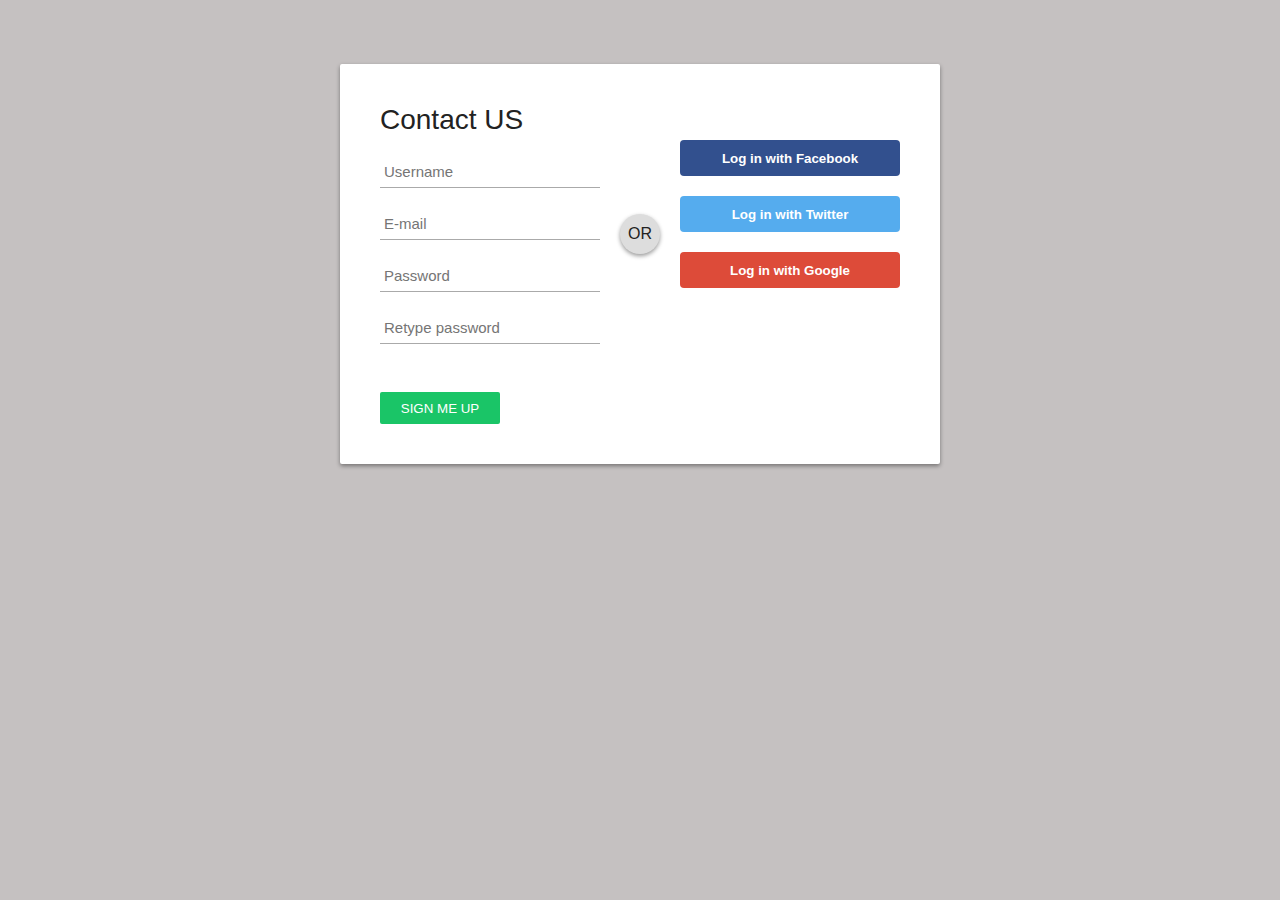
<file: XENONSTACK PROJECT/contactus.html>
<!DOCTYPE html>
<html lang="en">
<head>
    <meta charset="UTF-8">
    <meta http-equiv="X-UA-Compatible" content="IE=edge">
    <meta name="viewport" content="width=device-width, initial-scale=1.0">
    <title>Contact us</title>
    <link rel="stylesheet" href="contactus.css">
</head>
<body>
    <div id="login-box">
        <div class="left">
            <h1>Contact US</h1>
            <input type="text" name="username" placeholder="Username" />
            <input type="text" name="email" placeholder="E-mail" />
            <input type="password" name="password" placeholder="Password" />
            <input type="password" name="password" placeholder="Retype password" />
            <input type="submit" name="signup_submit" value="Sign me up" />
        </div>
        <div class="right">
            <span class="loginwith">Sign in with<br />social network</span>
            <button class="social-signin facebook">Log in with Facebook</button>
            <button class="social-signin twitter">Log in with Twitter</button>
            <button class="social-signin google">Log in with Google</button>
        </div>
        <div class="or"> OR</div>
    </div>
</body>
</html>
</file>
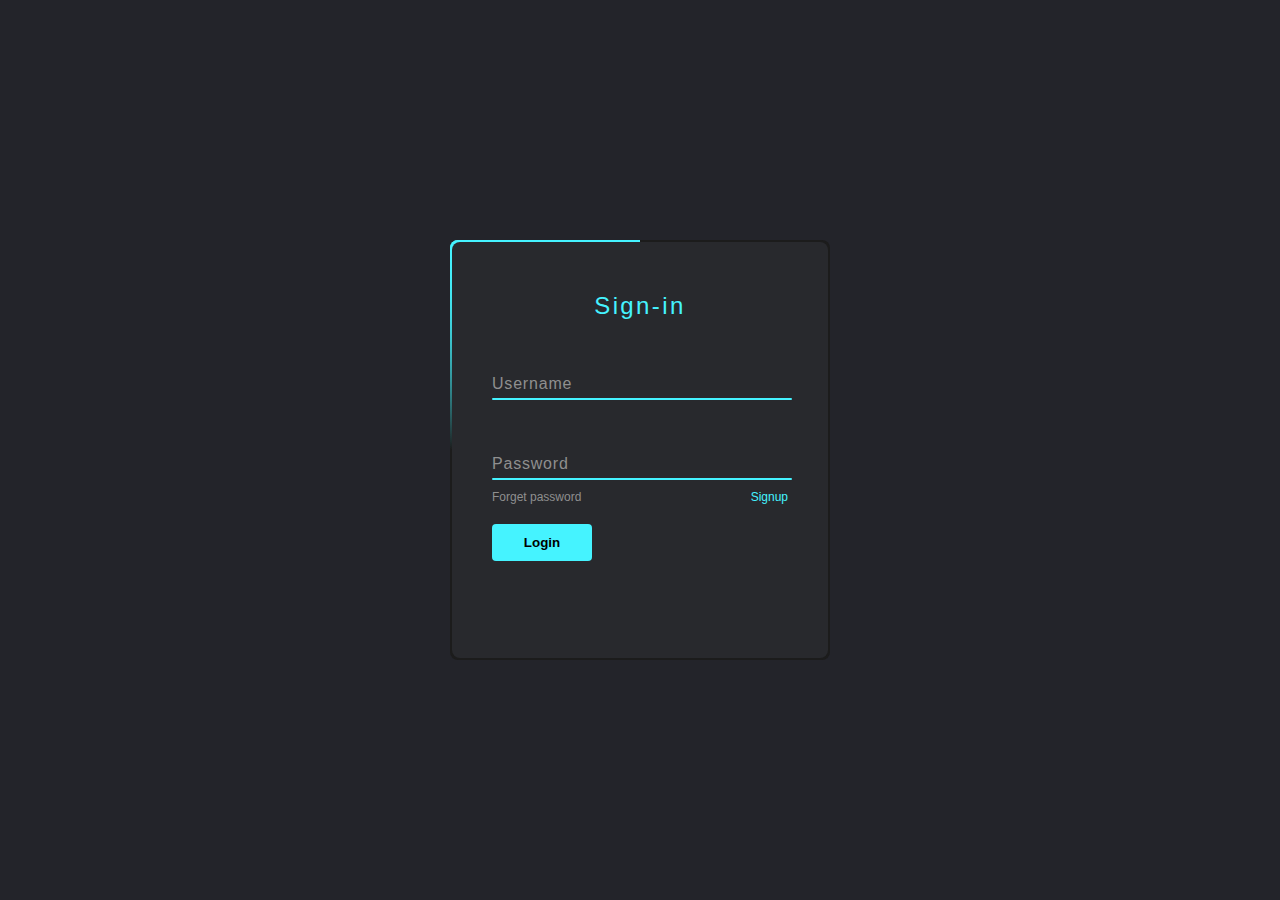
<file: XENONSTACK PROJECT/login.html>
<!DOCTYPE html>
<html lang="en">
<head>
    <meta charset="UTF-8">
    <meta http-equiv="X-UA-Compatible" content="IE=edge">
    <meta name="viewport" content="width=device-width, initial-scale=1.0">
    <title>Sign-in</title>
    <link rel="stylesheet" href="login.css">
</head>
<body>
    <div class="box">
        <div class="form">
            <h2>Sign-in</h2>
            <div class="inputbox">
                <input type="text" required="required">
                <span>Username</span>
                <i></i>
            </div>
            <div class="inputbox">
                <input type="password" required="required">
                <span>Password</span>
                <i></i>
            </div>
            <div class="links">
                <a href="#">Forget password</a>
                <a href="signup1.html">Signup</a>
            </div>
            <input type="Submit" value="Login">
        </div>
    </div>
</body>
</html>
</file>
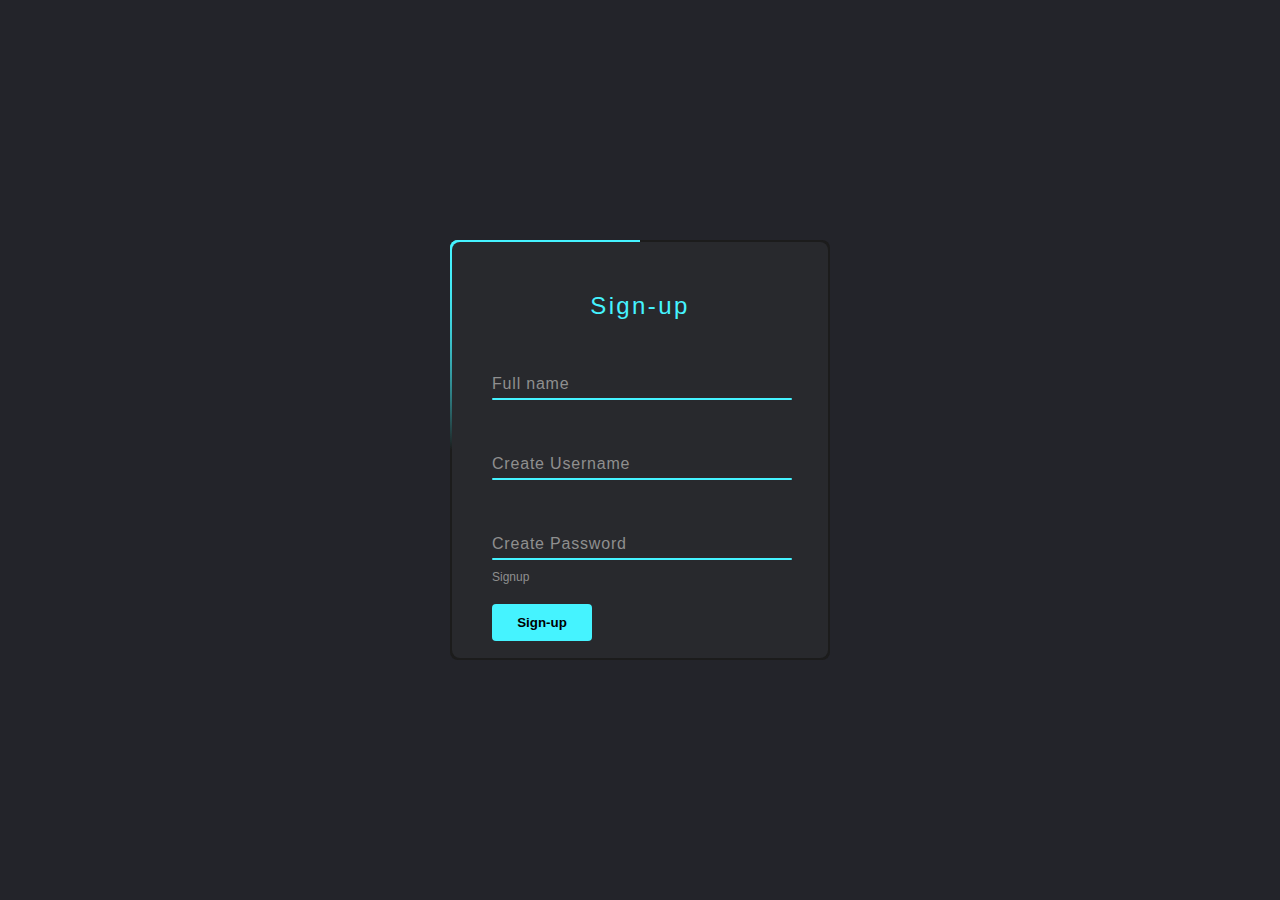
<file: XENONSTACK PROJECT/signup.html>
<!DOCTYPE html>
<html lang="en">
<head>
    <meta charset="UTF-8">
    <meta http-equiv="X-UA-Compatible" content="IE=edge">
    <meta name="viewport" content="width=device-width, initial-scale=1.0">
    <title>Sign-up</title>
    <link rel="stylesheet" href="login.css">
</head>
<body>
    <div class="box">
        <div class="form">
            <h2>Sign-up</h2>
             <div class="inputbox">
                <input type="text" required="required">
                <span>Full name</span>
                <i></i>
            </div>
            <div class="inputbox">
                <input type="text" required="required">
                <span>Create Username</span>
                <i></i>
            </div>
            <div class="inputbox">
                <input type="password" required="required">
                <span>Create Password</span>
                <i></i>
            </div>
            <div class="links">
                <a href="#">Signup</a>
            </div>
            <input type="Submit" value="Sign-up">
        </div>
    </div>
</body>
</html>
</file>
<file: XENONSTACK PROJECT/contactus.css>
body{
    margin: 0;
    padding: 0;
    background: rgb(197, 193, 193);
    font-size: 16px;
    color: #222;
    font-family: "Roboto", sans-serif;
    font-weight: 300;
}
#login-box{
    position: relative;
    margin: 5% auto;
    width: 600px;
    height: 400px;
    background: #fff;
    border-radius: 2px;
    box-shadow: 0 2px 4px rgba(0, 0, 0, 0.4);
}
.left{
    position: absolute;
    top: 0;
    left: 0;
    box-sizing: border-box;
    padding: 40px;
    width: 300px;
    height: 400px;
}
h1{
    margin: 0 0 20px 0;
    font-weight: 300;
    font-size: 28px;
}
input[type="text"],
input[type="password"]{
    display: block;
    box-sizing: border-box;
    margin-bottom: 20px;
    padding: 4px;
    width: 220px;
    height: 32px;
    border: none;
    border-bottom: 1px solid #aaa;
    font-family:"Roboto", sans-serif;
    font-weight: 400;
    font-size: 15px;
    transition: 0.2s ease;
}
input[type="text"]:focus,
input[type="password"]:focus{
    border-bottom: 2px solid #16a085;
    color: #16a085;
    transition: 0.2s ease;
}
input[type="submit"]{
    margin-top: 28px;
    width: 120px;
    height: 32px;
    background: #1ac567;
    border: none;
    border-radius: 2px;
    color: #fff;
    font-family:"Roboto", sans-serif ;
    font-weight: 500;
    text-transform: uppercase;
    transition: 0.1s ease;
    cursor: pointer;
}
input[type="submit"]:hover,
input[type="submit"]:focus{
    opacity: 0.0;
    box-shadow: 0 2px 4px rgba(0, 0, 0, 0.4);
    transition: 0.1s ease;
}
input[type="submit"]:active{
    opacity: 1;
    box-shadow: 0 1px 2px rgba(0, 0, 0, 0.4);
    transition: 0.1s ease;
}
.or{
    position: absolute;
    top: 150px;
    left: 280px;
    width: 40px;
    height: 40px;
    background: #ddd;
    border-radius: 50%;
    box-shadow: 0 2px 4px rgba(0, 0, 0, 0.4);
    line-height: 40px;
    text-align: center;
}
.right{
    position: absolute;
    top: 0;
    right: 0;
    box-sizing: border-box;
    padding: 40px;
    width: 300px;
    height: 400px;
    border-radius: 0 2px 2px 6;
}
.right .loginwith{
    margin-bottom: 40px;
    width: 28px;
    color: #fff;
    text-align: center;
}
button.social-signin{
    margin-bottom: 20px;
    width: 220px;
    height: 36px;
    border: none;
    border-radius: 4px;
    color: #fff;
    font-weight: 600;
    transition: 0.2s ease;
    cursor: pointer;
}
button.social-signin:hover,
button.social-signin:focus{
    box-shadow: 0 2px 4px rgba(0, 0, 0, 0.4);
    transition: 0.2s ease;
}
button.social-signin:active{
    box-shadow: 0 2px 4px rgba(0, 0, 0, 0.4);
    transition: 0.2s ease;
}
button.social-signin.facebook{
    background: #32508e;
}
button.social-signin.twitter{
    background: #55acee;
}
button.social-signin.google{
    background: #dd4b39;
}
</file>
<file: XENONSTACK PROJECT/login.css>
*{
    margin: 0;
    padding: 0;
    box-sizing: border-box;
    font-family: 'Poppins', sans-serif;
}
body{
    display: flex;
    justify-content: center;
    align-items: center;
    min-height: 100vh;
    background: #23242a;
}
.box{
    position: relative;
    width: 380px;
    height: 420px;
    background: #1c1c1c;
    border-radius: 8px;
    overflow: hidden;
}
.box::before{
    content: '';
    position: absolute;
    top: -50%;
    left: -50%;
    width: 380px;
    height: 420px;
    background: linear-gradient(0deg,transparent,#45f3ff,#45f3ff);
    transform-origin: bottom right;
    animation: animate 6s linear infinite;
}
.box::after{
    content: '';
    position: absolute;
    top: -50%;
    left: -50%;
    width: 380px;
    height: 420px;
    background: linear-gradient(0deg,transparent,#45f3ff,#45f3ff);
    transform-origin: bottom right;
    animation: animate 6s linear infinite;
    animation-delay: -3s;
}
@keyframes animate{
    0%{
        transform: rotate(0deg);
    }
    100%{
        transform: rotate(360deg);
    }
}
.form{
    position: absolute;
    inset: 2px;
    border-radius: 8px;
    background: #28292d;
    z-index: 10;
    padding: 50px 40px;
    display: flex;
    flex-direction: column;
}
.form h2{
    color: #45f3ff;
    font-weight: 500;
    text-align: center;
    letter-spacing: 0.1em;
}
.inputbox{
    position: relative;
    width: 300px;
    margin-top: 35px;
}
.inputbox input{
    position: relative;
    width: 100%;
    padding: 20px 10px 10px;
    background: transparent;
    border: none;
    outline: none;
    color: #23242a;
    font size: 1em;
    letter-spacing: 0.05em;
    z-index: 10;
}
.inputbox span{
    position: absolute;
    left: 0;
    padding: 20px 0px 10px;
    font-size: 1em;
    color: #8f8f8f;
    pointer-events: none;
    letter-spacing: 0.05em;
    transition: 0.5s;
}
.inputbox input:valid ~span,
.inputbox input:focus ~span{
    color: #45f3ff;
    transform: translateX(0px) translateY(-34px);
    font-size: 0.75em;
}
.inputbox i{
    position: absolute;
    left: 0;
    bottom: 0;
    width: 100%;
    height: 2px;
    background: #45f3ff;
    border-radius: 4px;
    transition: 0.5s;
    pointer-events: none;
    z-index: 9;
}
.inputbox input:valid ~i,
.inputbox input:focus ~i{
    height: 44px;
}
.links{
    display: flex;
    justify-content: space-between;
}
.links a{
    margin: 10px 0;
    font-size: 0.75em;
    color: #8f8f8f;
    text-decoration: none;
}
.links a:hover,
.links a:nth-child(2){
    color: #45f3ff;
}
input[type="Submit"]{
    border: none;
    outline: none;
    background: #45f3ff;
    padding: 11px 25px;
    width: 100px;
    margin-top: 10px;
    border-radius: 4px;
    font-weight: 600;
    cursor: pointer;
}
input[type="submit"]:active{
    opacity: 0.8;
}
</file>
